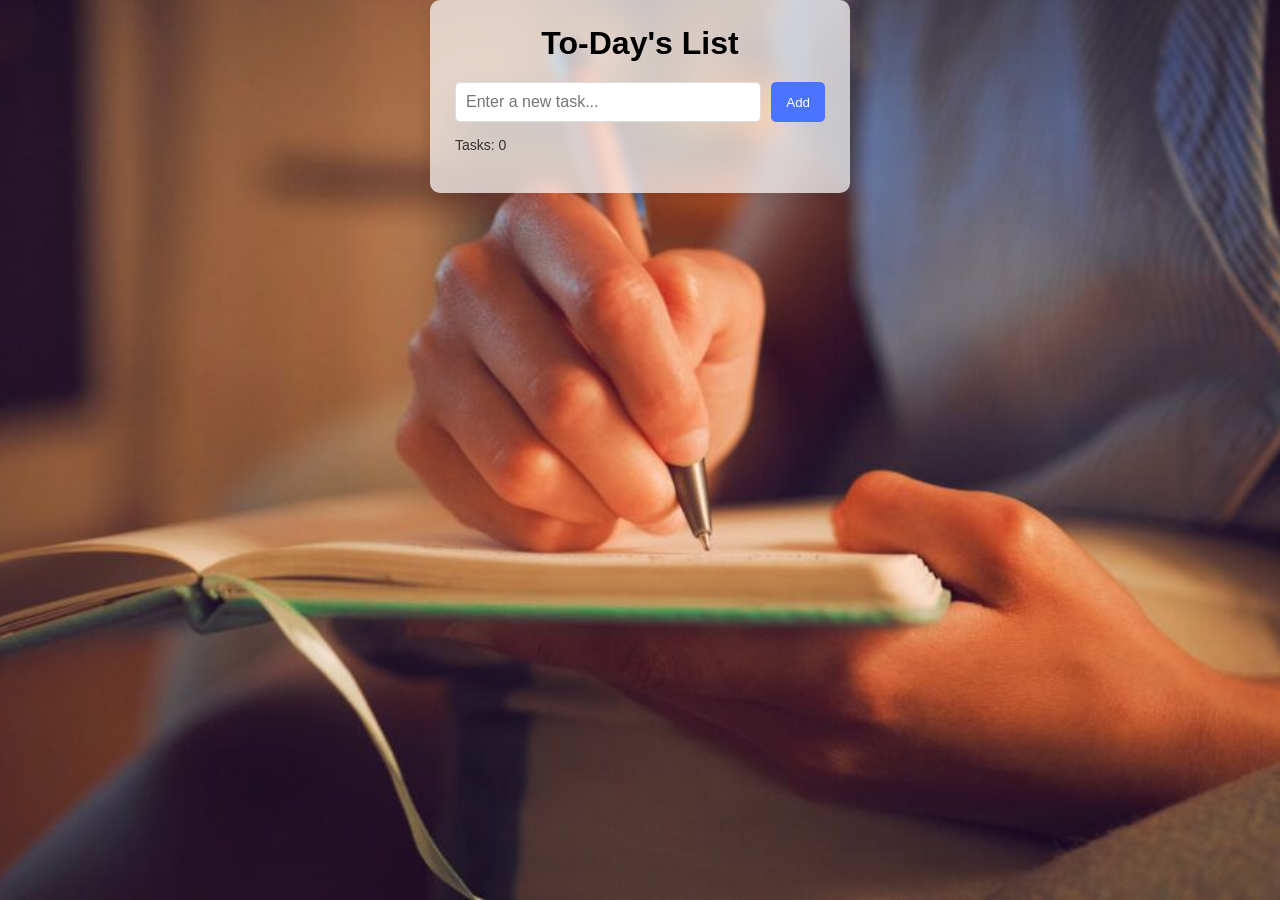
<file: index.html>
<!DOCTYPE html>
<html lang="en">
<head>
  <meta charset="UTF-8" />
  <meta name="viewport" content="width=device-width, initial-scale=1.0" />
  <meta name="description" content="A simple, fast, clean to-do list app to manage tasks and stay organized.">
  <meta name="keywords" content="to-do list, todo app, task manager, checklist, productivity app">
  <meta name="author" content="Arnes">
  <meta name="robots" content="index, follow">
  <title>Simple To-Do List</title>

  <link rel="stylesheet" href="style.css" />
</head>
<body>

  <div class="app-container">
    <h1> To-Day's List</h1>

    <div class="input-row">
      <input id="taskInput" type="text" placeholder="Enter a new task..." />
      <button id="addBtn">Add</button>
    </div>

    <p class="task-counter">
      Tasks: <span id="taskCount">0</span>
    </p>

    <ul id="taskList"></ul>
  </div>

  <script src="script.js"></script>
</body>
</html>
</file>
<file: style.css>
* {
  margin: 0;
  padding: 0;
  box-sizing: border-box;
  font-family: "Segoe UI", sans-serif;
}

body {
  margin: 0;
  padding: 0;
  display: flex;
  justify-content: center;

  /* 🌄 Background image settings */
  background-image: url("to-do\ list\ writing.jpg");
  background-size: cover;       /* Makes the image fill the screen */
  background-repeat: no-repeat; /* Prevents tiling */
  background-position: center;  /* Centers the image */
  background-attachment: fixed; /* Optional: cool parallax effect */
}

.app-container {
  width: 420px;
  background: rgba(255, 255, 255, 0.7); /* translucent */
  backdrop-filter: blur(6px);           /* frosted glass effect */
  border-radius: 10px;
  box-shadow: 0 5px 15px rgba(0,0,0,0.1);
  padding: 25px;
}

h1 {
  text-align: center;
  margin-bottom: 20px;
}

.input-row {
  display: flex;
  gap: 10px;
}

input {
  flex: 1;
  padding: 10px;
  border-radius: 5px;
  border: 1px solid #ddd;
  font-size: 16px;
}

button {
  padding: 10px 15px;
  background: #4a73ff;
  color: white;
  border: none;
  border-radius: 5px;
  cursor: pointer;
}

button:hover {
  background: #365be0;
}

.task-counter {
  margin: 15px 0;
  font-size: 14px;
  color: #333;
}

ul {
  list-style: none;
  margin-top: 10px;
}

li {
  background: #f9f9f9;
  padding: 12px;
  border-radius: 6px;
  margin-bottom: 10px;
  display: flex;
  justify-content: space-between;
  align-items: center;
  border-left: 5px solid transparent;
  transition: 0.2s;
}

li.completed {
  text-decoration: line-through;
  color: #777;
  border-left: 5px solid #28c76f;
}

li button {
  background: #ff4f4f;
  padding: 7px 12px;
  border-radius: 4px;
}

li button:hover {
  background: #cc3d3d;
}

li span {
  cursor: pointer;
}
</file>
